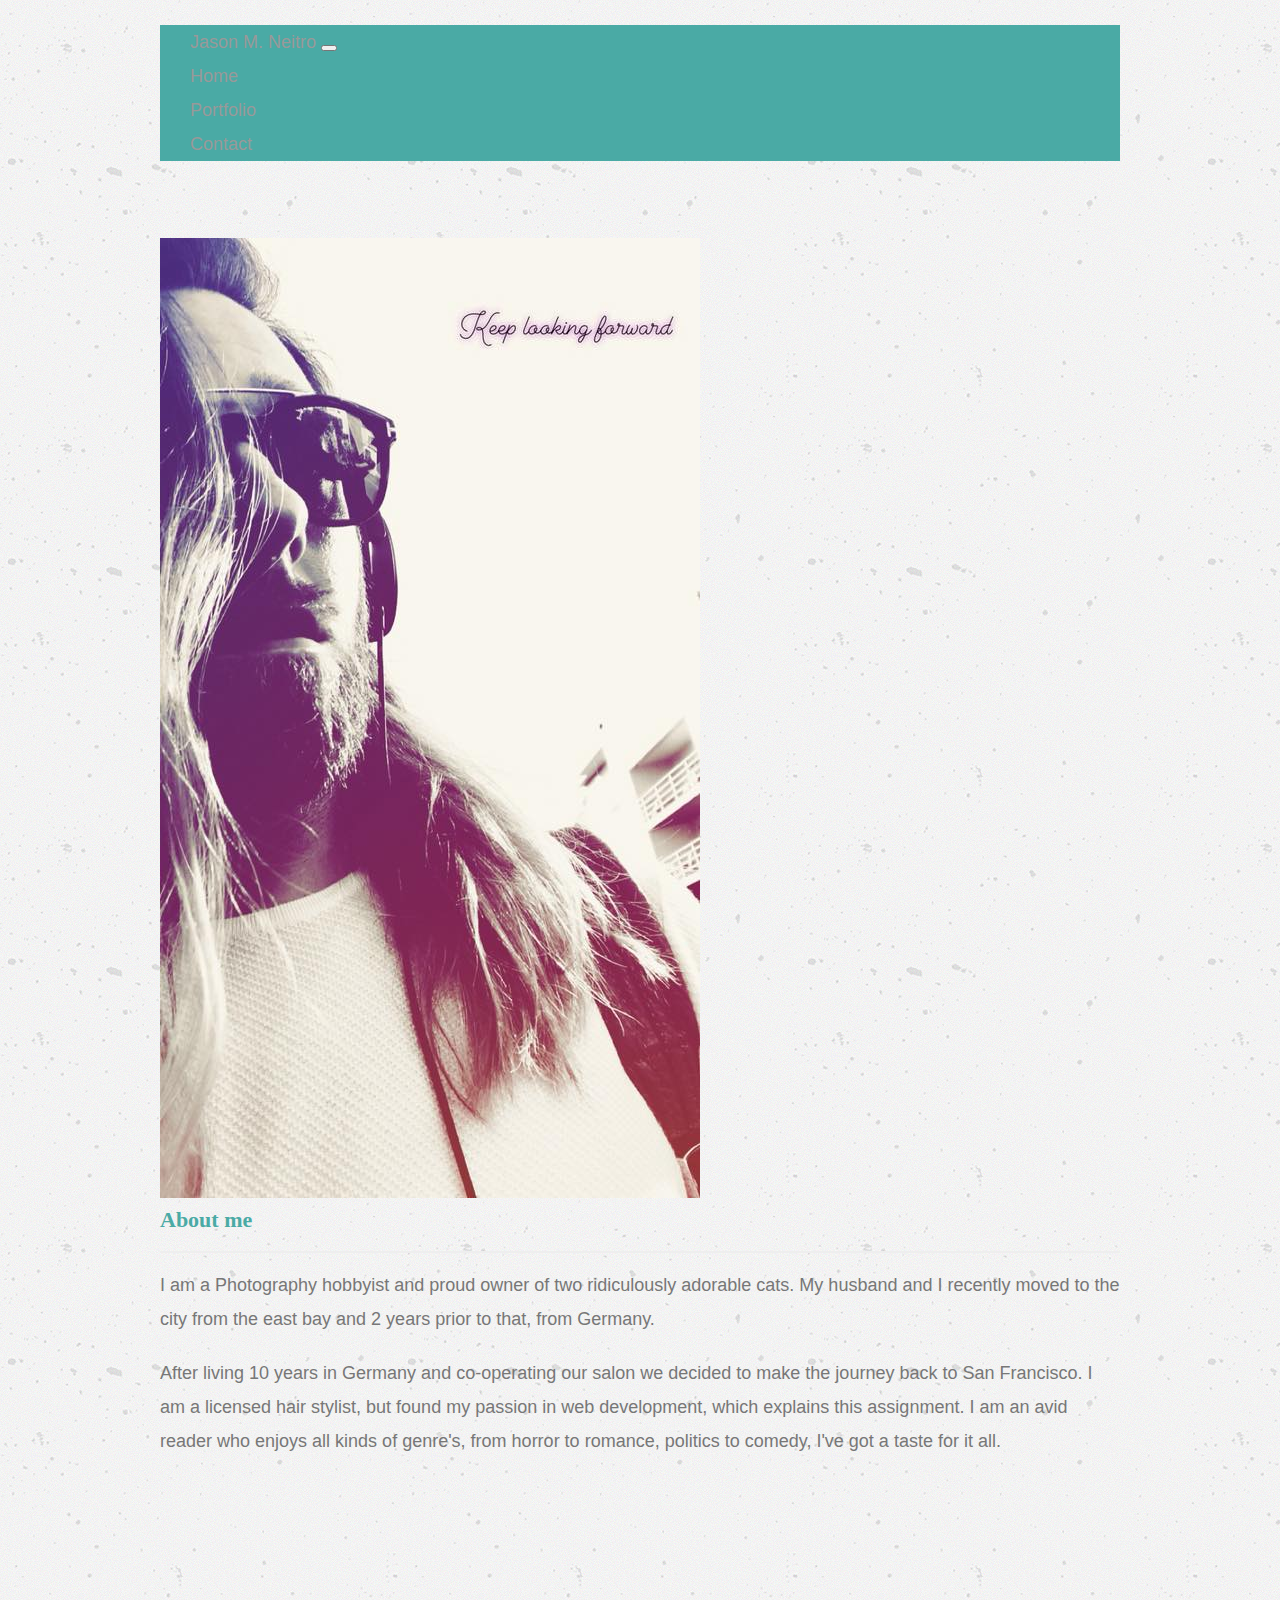
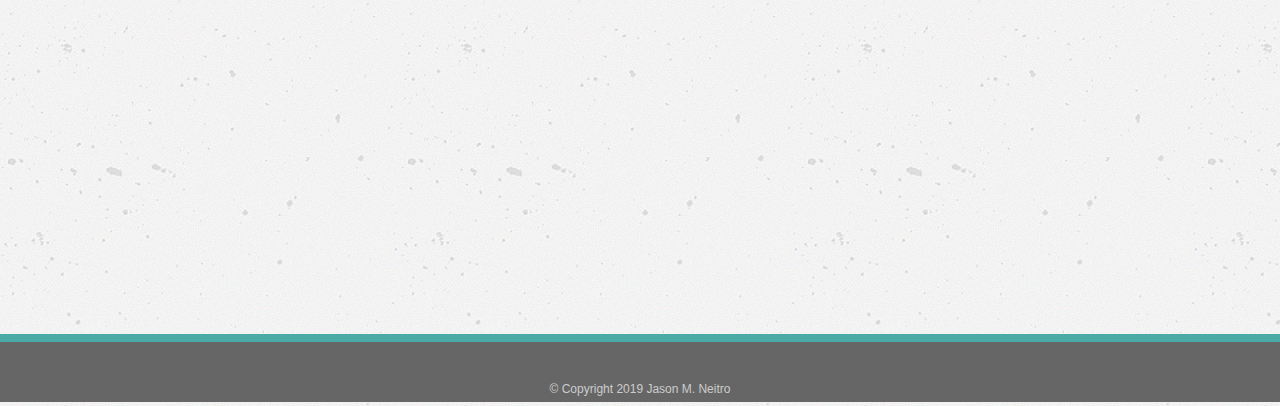
<file: index.html>
<!DOCtype html>
<html>
<head>
    <html lang="en">
        
    <meta charset="utf-8">
    <meta name="viewport" content="width=device-width, initial-scale=1, shrink-to-fit=no">
    
    <title>My Portfolio</title>

    
    <link rel="stylesheet" href="https://stackpath.bootstrapcdn.com/bootstrap/4.1.1/css/bootstrap.min.css" integrity="sha384-WskhaSGFgHYWDcbwN70/dfYBj47jz9qbsMId/iRN3ewGhXQFZCSftd1LZCfmhktB" crossorigin="anonymous">
    <link rel="stylesheet" type="text/css" href="assets/css/reset.css">
    <link rel="stylesheet" type="text/css" href="assets/css/style.css">


    <style>
      body{
        background: url("images/concrete-texture.png");
      }
    </style>
    
<head>
<body>
        <div class="container">

            
          <nav class="navbar navbar-expand-lg navbar-dark lg-primary" style="background-color:#4aaaa5">
            <a class="navbar-brand" href="#">Jason M. Neitro </a>
            <button class="navbar-toggler" type="button" data-toggle="collapse" data-target="#navbarNav" aria-controls="navbarNav" aria-expanded="false" aria-label="Toggle navigation">
                <span class="navbar-toggler-icon"></span>
            </button>
            <div class="collapse navbar-collapse" id="navbarNav">
                <ul class="navbar-nav">
                <li class="nav-item active">
                    <a class="nav-link" href="https://jace1084.github.io/">Home<span class="sr-only"></span></a>
                </li>
                <li class="nav-item active">
                    <a class="nav-link" href="https://jace1084.github.io/portfolio">Portfolio</a>
                </li>
                <li class="nav-item active">
                    <a class="nav-link" href="https://jace1084.github.io/contact">Contact</a>
                </li>
                </ul>
                <!-- <form class="form-inline my-2 my-lg-0">
                <input class="form-control mr-sm-2" type="search" placeholder="Search" aria-label="Search">
                <button class="btn btn-outline-success my-2 my-sm-0" type="submit">Search</button>
                </form> -->
                </ul>
            </div>
            </nav>  

          <br>
          <br>
          <br>
          <br>
          <br>
          <br>
          <br>
    
  
    
    <div class="row">
      <div class="col-lg-3">
        <img class="img-thumbnail" src="images/profilepic.jpeg"  alt="Responsive image">
      </div>
      <div class="col-lg-9">

        <h2>About me</h2>
        
        <p>I am a Photography hobbyist and proud owner of two ridiculously adorable cats.   
            My husband and I recently moved to the city from the east bay and 2 years prior to that, from Germany.</p>

        <p>After living 10 years in Germany and co-operating our salon we decided to make the journey back to San Francisco.
            I am a licensed hair stylist, but found my passion in web development, which explains this assignment.
            I am an avid reader who enjoys all kinds of genre's, from horror to romance, politics to comedy, I've got a taste for it all.</p>  
      </div>
    </div>
        <br>
        <br>
        <br>
        <br>
        <br>
        <br>
        <br>
        <br>
        <br>
        <br>
        <br>
        <br>
        <br>
        <br>
      </div>

    <footer>
        <div class="text-center">
            &copy; Copyright 2019 Jason M. Neitro
        </div>
    </footer>

    <script src="https://cdnjs.cloudflare.com/ajax/libs/jquery/3.2.1/jquery.min.js"></script>
    <script src="https://maxcdn.bootstrapcdn.com/bootstrap/4.0.0/js/bootstrap.min.js"></script>
    <script type="text/javascript">
      window.onscroll = function() {myFunction()};
      var header = document.getElementById("myHeader");
      var sticky = header.offsetTop;
      function myFunction() {
        if (window.pageYOffset >= sticky) {
          header.classList.add("sticky");
        } else {
          header.classList.remove("sticky");
        }
      }
      </script>
      

</body>

</html>
</file>
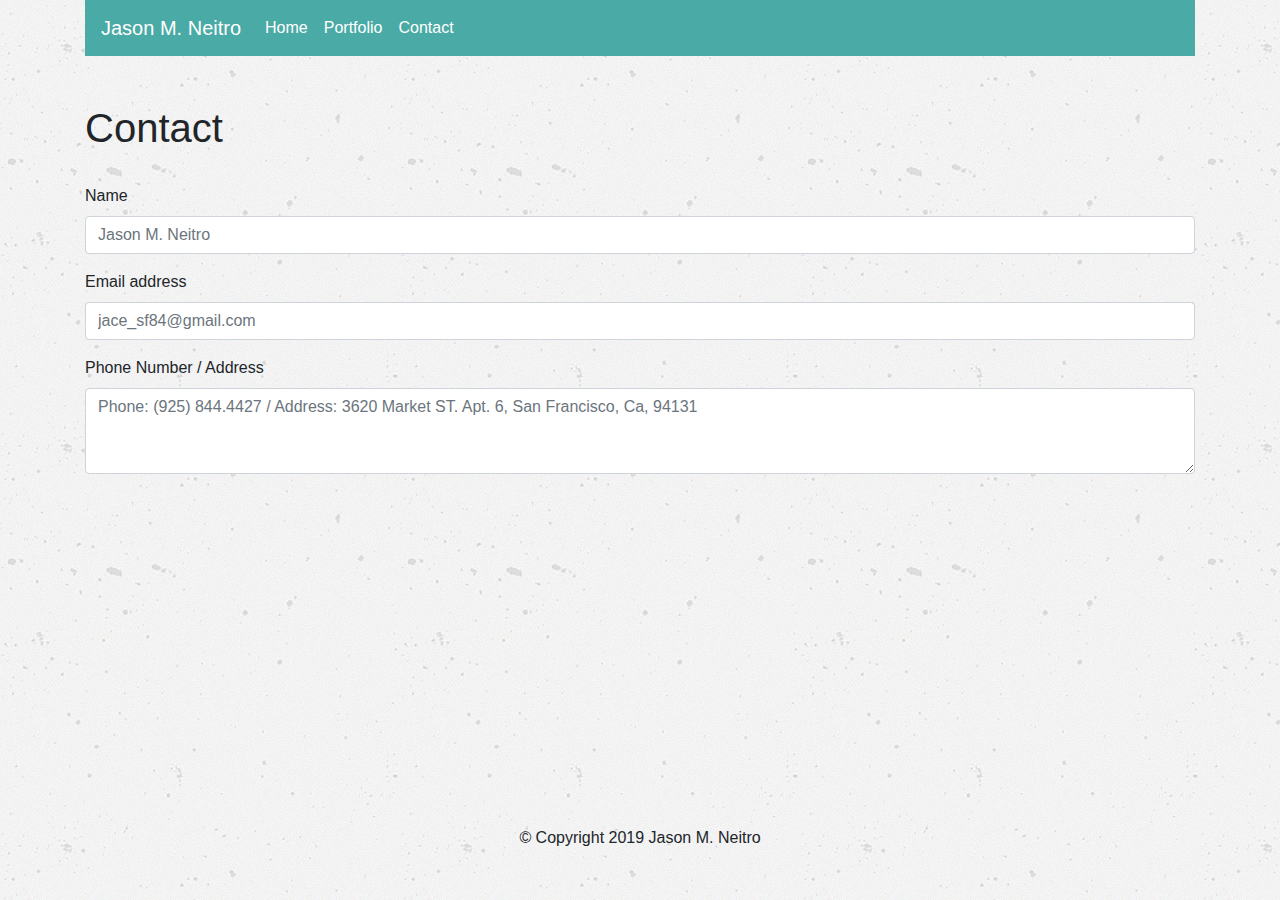
<file: contact.html>
<!DOCtype html>
<html>
<head>
    <title>About Me</title>
    <link rel="stylesheet" type="text/css" href="assets/css/reset.css">
    <link rel="stylesheet" href="https://maxcdn.bootstrapcdn.com/bootstrap/4.0.0/css/bootstrap.min.css">
    <style>
        body{
          background: url("images/concrete-texture.png");
        }
      </style>
</head>
<body>

        <div class="container">
       
        
        <nav class="navbar navbar-expand-lg navbar-dark lg-primary" style="background-color:#4aaaa5">
            <a class="navbar-brand" href="/">Jason M. Neitro </a>
            <button class="navbar-toggler" type="button" data-toggle="collapse" data-target="#navbarNav" aria-controls="navbarNav" aria-expanded="false" aria-label="Toggle navigation">
              <span class="navbar-toggler-icon"></span>
            </button>
            <div class="collapse navbar-collapse" id="navbarNav">
              <ul class="navbar-nav">
                <li class="nav-item active">
                  <a class="nav-link" href="https://jace1084.github.io/">Home<span class="sr-only">(current)</span></a>
                </li>
                <li class="nav-item active">
                  <a class="nav-link" href="https://jace1084.github.io/portfolio.html">Portfolio</a>
                </li>
                <li class="nav-item active">
                  <a class="nav-link" href="https://jace1084.github.io/contact.html">Contact</a>
                </li>
                  </ul>
                  <!-- <form class="form-inline my-2 my-lg-0">
                    <input class="form-control mr-sm-2" type="search" placeholder="Search" aria-label="Search">
                    <button class="btn btn-outline-success my-2 my-sm-0" type="submit">Search</button>
                  </form> -->
              </ul>
            </div>
          </nav>
          <br>
          <br>
        </div>
    </header>     
    <div id="main-container" class="container">
    <section class="main-section">
        <h1>Contact</h1>
        <br>
        <form>
                <div class="form-group">
                  <label for="exampleFormControlInput1">Name</label>
                  <input type="email" class="form-control" id="exampleFormControlInput1" placeholder="Jason M. Neitro">
                </div>
                <div class="form-group">
                    <label for="exampleFormControlInput1">Email address</label>
                    <input type="email" class="form-control" id="exampleFormControlInput1" placeholder="jace_sf84@gmail.com">
                </input>
                </div>
                <div class="form-group">
                  <label for="exampleFormControlTextarea1">Phone Number / Address </label>
                  <textarea class="form-control" id="exampleFormControlTextarea1" rows="3" placeholder="Phone: (925) 844.4427 / Address: 3620 Market ST. Apt. 6, San Francisco, Ca, 94131"></textarea>
                </div>
              </form>

        </div>       
        </section>

        <br>
        <br>
        <br>
        <br>
        <br>
        <br>
        <br>
        <br>
        <br>
        <br>
        <br>
        <br>
        <br>
        <br>

    <footer>
        <div class="text-center">
            &copy; Copyright 2019 Jason M. Neitro
        </div>
    </footer>

</body>

</html>
</file>
<file: assets/css/style.css>
* {
  box-sizing: border-box;
}
body{
    font-size: 18px;
    line-height: 34px;
    font-family: Arial, Helvetica, sans-serif;
    color: #777;
    background: url("concrete-texture.png");
}

/* general */

.container {
    width: 100%;
    max-width: 960px;
    margin: 0 auto;
    clear: both;
  }
  
  h1,
  h2,
  h3,
  p {
    margin-bottom: 20px;
  
  }
  
  p:last-child {
    margin-bottom: 0;
  }
  
  h1,
  h2,
  h3 {
    font-family: Georgia, Times, "Times New Roman", serif;
    font-weight: 700;
    color: #4aaaa5;
  }
  
  h1 {
    padding-bottom: 20px;
    font-size: 30px;
    line-height: 49px;
    border-bottom: 3px solid #ddd;
  }
  
  h2,
  h3 {
    font-size: 22px;
  }
  
  /* header */
  
  #master {
    position: fixed;
    z-index: 99;
    width: 100%;
    margin: 0 0 30px;
    overflow: auto;
    color: #fff;
    background: #fff;
    border-bottom: 2px solid #ccc;
  }
  
  #logo {
    float: left;
    width: 250px;
    height: 90px;
    font-family: Georgia, Times, "Times New Roman", serif;
    font-size: 30px;
    font-weight: 700;
    line-height: 90px;
    color: #fff;
    text-align: center;
    text-decoration: none;
    background: #4aaaa5;
  }
  
  nav {
    width: 100%;
    float: right;
    margin-top: 25px;
  }
  
  nav a {
    display: inline-block;
    padding-left: 15px;
    margin-left: 15px;
    line-height: 18px;
    color: #999;
    text-decoration: none;
    border-left: 1px solid #efefef;
  }
  
  nav a:first-child {
    border-left: 0 none;
  }
  
  /* footer */
  
  footer {
    padding: 30px 0;
    clear: both;
    font-size: 12px;
    color: #fff;
    color: #ccc;
    text-align: center;
    background: #666;
    border-top: 8px solid #4aaaa5;
    height: 50px;
  }
  
  h3, h2 {
    padding-bottom: 20px;
    margin-bottom: 15px;
    line-height: 22px;
    border-bottom: 2px solid #eee;
  }
  
  /* main */
  
  #main-container {
    padding-top: 130px;
    min-height: calc(100vh - 70px);
  }
  
  .main-section {
    float: left;
    width: 100%;
    max-width: 960px;
    padding: 30px;
    margin: 0 0 40px;
    background: #fff;
    border: 1px solid #ddd;
  }
  
  /* portfolio page */
  
  .photography {
    position: relative;
    float: left;
    width: 274px;
    margin: 20px 0 25px;
    overflow: auto;
  }
  
  .photography:nth-child(even) {
    margin-right: 40px;
  }
  
  .photography-image {
    width: 100%;
    border: 0 none;
    opacity: 0.8;
  }
  
  .photography h3 {
    position: absolute;
    bottom: 20px;
    width: 100%;
    padding: 15px;
    margin-bottom: 0;
    font-weight: 300;
    line-height: 30px;
    color: #fff;
    text-align: center;
    background: #4aaaa5;
    border-bottom: 0;
  }
  
  .profile-image {
    float: left;
    width: 200px;
    height: auto;
    margin-top: 10px;
    margin-right: 25px;
  }
  
  /* contact page */
  
  #contact-form ul {
    margin-bottom: 20px;
  }
  
  #contact-form li {
    margin-bottom: 10px;
  }
  
  label,
  input[type=text],
  input[type=email],
  textarea {
    display: block;
    width: 100%;
  }
  
  input[type=text],
  input[type=email],
  textarea {
    height: 35px;
    padding: 0 10px;
    font-size: 14px;
    border: 1px solid #ddd;
  }
  
  textarea {
    height: 200px;
  }
  
  input[type=submit] {
    padding: 10px 30px;
    font-size: 18px;
    color: #fff;
    cursor: pointer;
    background: #4aaaa5;
    border: 0 none;
  }
</file>
